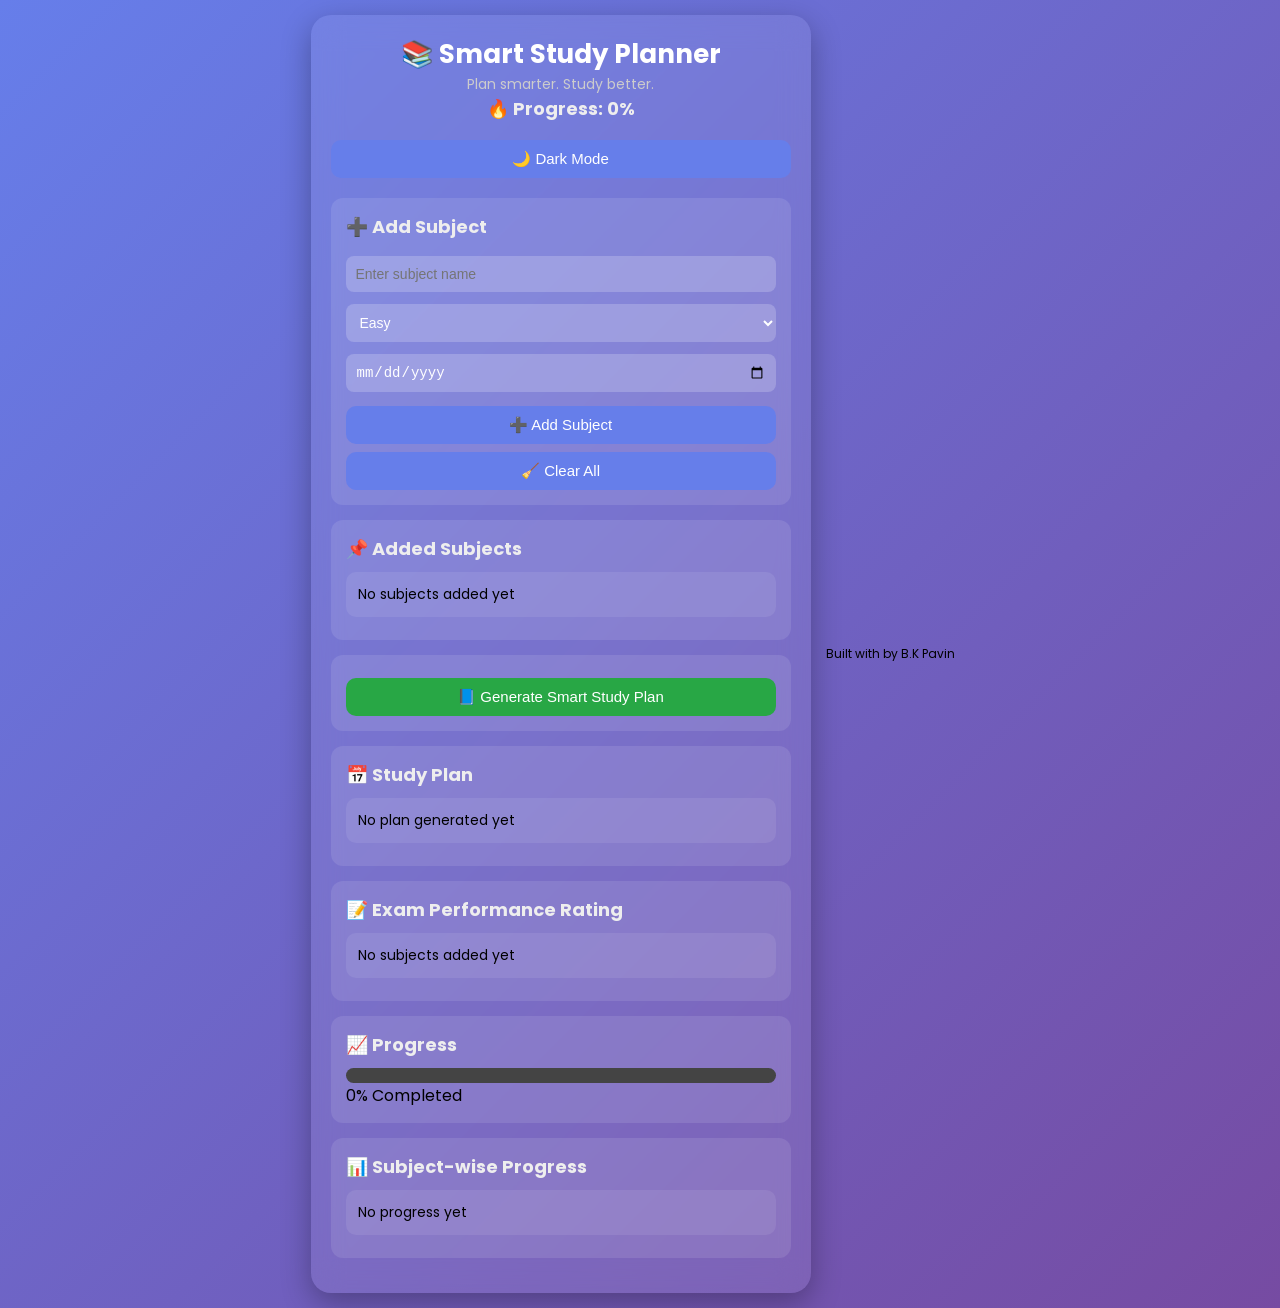
<file: index.html>
<!DOCTYPE html>
<html lang="en">
<head>
<meta charset="UTF-8">
<meta name="viewport" content="width=device-width, initial-scale=1.0">
<title>Smart Study Planner </title>

<link href="https://fonts.googleapis.com/css2?family=Poppins:wght@300;400;600&display=swap" rel="stylesheet">
<link rel="stylesheet" href="css.css">
</head>

<body>

<main class="container">

<!-- ================= HEADER ================= -->
<header>
    <h1>📚 Smart Study Planner </h1>
    <p>Plan smarter. Study better.</p>
    <h2>🔥 Progress: <span id="headerprogress">0%</span></h2>

    <button id="darkToggle">🌙 Dark Mode</button>
</header>

<!-- ================= STATS DASHBOARD ================= -->


<!-- ================= ADD SUBJECT ================= -->
<section class="card">
    <h2>➕ Add Subject</h2>

    <input type="text" id="subject" placeholder="Enter subject name">

    <select id="difficulty">
        <option value="1">Easy</option>
        <option value="2">Medium</option>
        <option value="3">Hard</option>
    </select>

    <input type="date" id="examDate">

    <div class="btn-group">
        <button onclick="addSubject()">➕ Add Subject</button>
        <button onclick="clearSubjects()">🧹 Clear All</button>
    </div>
</section>

<!-- ================= SUBJECT LIST ================= -->
<section class="card">
    <h2>📌 Added Subjects</h2>
    <ul id="subjectList"></ul>
</section>

<!-- ================= GENERATE ================= -->
<section class="card">
    <button class="generate-btn" onclick="generatePlan()">
        📘 Generate Smart Study Plan
    </button>
</section>

<!-- ================= AI COACH ================= -->


<!-- ================= STUDY PLAN ================= -->
<section class="card">
    <h2>📅 Study Plan</h2>
    <ul id="planList"></ul>
</section>

<!-- ================= EXAM RATING ================= -->
<section class="card">
    <h2>📝 Exam Performance Rating</h2>

    <ul id="ratingList"></ul>
</section>

<!-- ================= PROGRESS BAR ================= -->
<section class="card">
    <h2>📈 Progress</h2>

    <div class="progress-bar">
        <div id="progressFill"></div>
    </div>

    <p id="progressLabel">0% Completed</p>
</section>
<!-- ================= SUBJECT PROGRESS ================= -->
<section class="card">
    <h2>📊 Subject-wise Progress</h2>
    <ul id="subjectProgressList"></ul>
</section>


</main>

<footer style="text-align:center;margin:15px;font-size:12px;">
Built with by B.K Pavin
</footer>

<script src="js.js"></script>

</body>
</html>
</file>
<file: css.css>
/* =======================
   RESET
======================= */
* {
    margin: 0;
    padding: 0;
    box-sizing: border-box;
}

/* =======================
   BODY
======================= */
body {
    font-family: 'Poppins', sans-serif;
    background: linear-gradient(135deg, #667eea, #764ba2);
    min-height: 100vh;

    display: flex;
    justify-content: center;
    align-items: center;

    padding: 15px;
}

/* =======================
   SUBJECT PROGRESS
======================= */

.subject-progress-item {
    margin-bottom: 12px;
}

.subject-progress-header {
    display: flex;
    justify-content: space-between;
    margin-bottom: 5px;
    color: #fff;
    font-size: 14px;
}

.subject-progress-bar {
    width: 100%;
    height: 10px;
    background: #444;
    border-radius: 10px;
    overflow: hidden;
}

.subject-progress-fill {
    height: 100%;
    background: linear-gradient(90deg, #00c6ff, #0072ff);
    transition: width 0.4s ease;
}

/* =======================
   PRIORITY LABELS
======================= */

.high-priority {
    color: #ff4d4d;
    font-weight: bold;
}

.medium-priority {
    color: #ffd633;
    font-weight: bold;
}

.low-priority {
    color: #4dff88;
    font-weight: bold;
}

/* =======================
   MAIN CONTAINER
======================= */
.container {
    width: 100%;
    max-width: 500px;

    background: rgba(255,255,255,0.08);
    backdrop-filter: blur(15px);

    border-radius: 20px;
    padding: 20px;

    box-shadow: 0 10px 30px rgba(0,0,0,0.3);
}

/* =======================
   HEADER
======================= */
header {
    text-align: center;
    margin-bottom: 20px;
}

header h1 {
    font-size: 26px;
    color: #fff;
}

header p {
    font-size: 14px;
    color: #ccc;
}

/* =======================
   CARD
======================= */
.card {
    background: rgba(255,255,255,0.1);
    padding: 15px;
    border-radius: 12px;
    margin-bottom: 15px;
}

/* =======================
   TITLES
======================= */
h2 {
    font-size: 18px;
    margin-bottom: 10px;
    color: #eee;
}

/* =======================
   INPUTS
======================= */
input, select {
    width: 100%;
    padding: 10px;
    margin: 6px 0;

    border-radius: 8px;
    border: none;

    font-size: 14px;

    background: rgba(255,255,255,0.2);
    color: #fff;
}

/* dropdown fix */
select option {
    color: #000;
    background: #fff;
}

/* =======================
   BUTTONS
======================= */
button {
    width: 100%;
    padding: 10px;

    margin-top: 8px;

    border: none;
    border-radius: 10px;

    background: #667eea;
    color: white;

    font-size: 15px;
    font-weight: 500;

    cursor: pointer;
    transition: 0.3s;
}

button:hover {
    background: #5a67d8;
    transform: scale(1.03);
}

/* Generate button */
.generate-btn {
    background: #28a745;
}

.generate-btn:hover {
    background: #218838;
}

/* =======================
   SUBJECT LIST
======================= */
ul {
    list-style: none;
}

li {
    display: flex;
    justify-content: space-between;
    align-items: center;

    background: rgba(255,255,255,0.08);

    padding: 12px;
    margin: 8px 0;

    border-radius: 10px;

    font-size: 14px;
}

/* small buttons */
li button {
    width: auto;
    padding: 5px 8px;
    font-size: 12px;
    margin-left: 5px;
}

/* =======================
   PLAN ITEM FIX (IMPORTANT)
======================= */
.plan-item {
    display: flex;
    align-items: center;
    gap: 12px;

    background: rgba(255,255,255,0.1);
    padding: 12px;

    border-radius: 12px;
}

/* checkbox BIG */
.plan-item input[type="checkbox"] {
    width: 22px;
    height: 22px;
    cursor: pointer;
}

/* text */
.plan-item span {
    flex: 1;
    text-align: left;
    font-size: 15px;
}

/* =======================
   PROGRESS BAR
======================= */
.progress-bar {
    width: 100%;
    height: 15px;

    background: #444;
    border-radius: 10px;

    overflow: hidden;
    margin-top: 10px;
}

#progressFill {
    height: 100%;
    width: 0%;

    background: linear-gradient(90deg, #00c6ff, #0072ff);

    transition: width 0.4s ease;
}

/* =======================
   DARK MODE
======================= */
body.dark {
    background: linear-gradient(135deg, #121212, #1e1e2f);
}

body.dark .container {
    background: rgba(30,30,50,0.9);
}

body.dark .card {
    background: rgba(40,40,70,0.9);
}

body.dark input,
body.dark select {
    background: #333;
    color: #fff;
}

body.dark li {
    background: rgba(50,50,80,0.9);
}

body.dark button {
    background: #444;
}

body.dark .generate-btn {
    background: #16a34a;
}

/* =======================
   CHECKBOX ANIMATION FIX
======================= */
.plan-item input[type="checkbox"] {
    appearance: none;
    border: 2px solid #aaa;
    border-radius: 6px;
    position: relative;
    transition: 0.3s;
}

/* hover */
.plan-item input[type="checkbox"]:hover {
    border-color: #00c6ff;
}

/* checked */
.plan-item input[type="checkbox"]:checked {
    background: linear-gradient(135deg, #00c6ff, #0072ff);
    border: none;
}

/* tick */
.plan-item input[type="checkbox"]::after {
    content: "✔";
    color: white;
    font-size: 16px;

    position: absolute;
    top: 50%;
    left: 50%;

    transform: translate(-50%, -50%) scale(0);
    transition: 0.2s ease;
}

.plan-item input[type="checkbox"]:checked::after {
    transform: translate(-50%, -50%) scale(1);
}

/* =======================
   MOBILE
======================= */
@media (max-width: 500px) {
    header h1 {
        font-size: 22px;
    }
}
</file>
